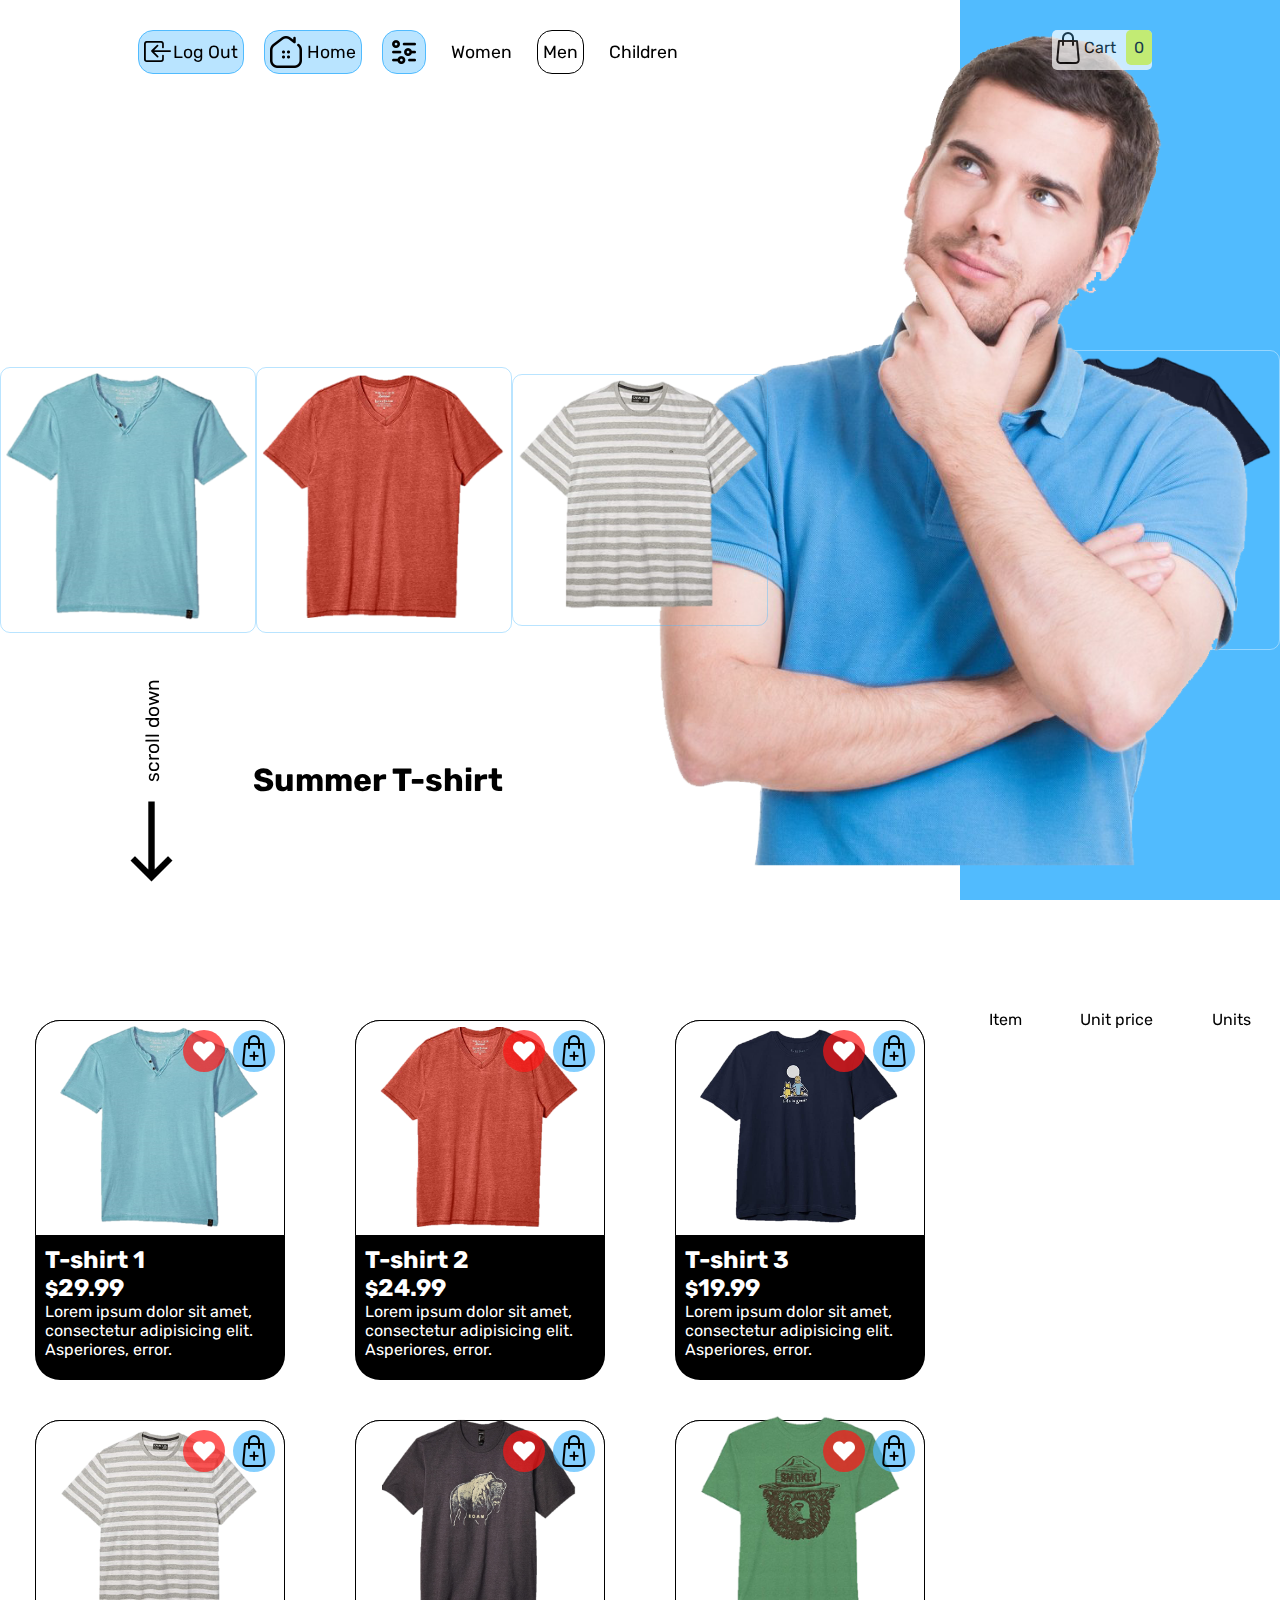
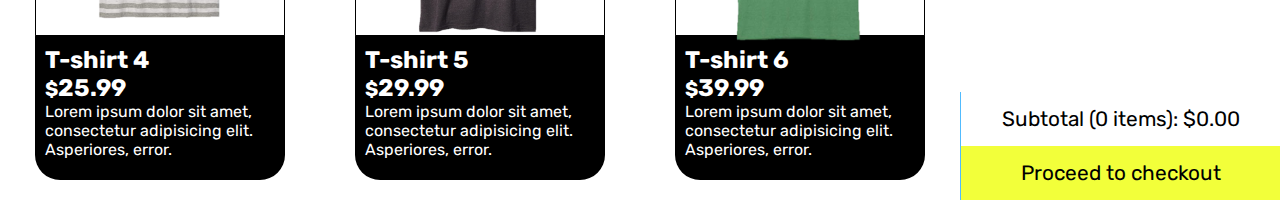
<file: index.html>
<!DOCTYPE html>
<html lang="en">

<head>
    <meta charset="UTF-8">
    <meta http-equiv="X-UA-Compatible" content="IE=edge">
    <link rel="shortcut icon" href="#">
    <meta name="viewport" content="width=device-width, initial-scale=1.0">
    <title>Shopping Cart JS</title>
    <link rel="stylesheet" href="style.css">
    <link rel="stylesheet" href="https://cdn.jsdelivr.net/npm/bootstrap-icons@1.5.0/font/bootstrap-icons.css">
    <link href="https://cdn.jsdelivr.net/npm/bootstrap@5.2.0-beta1/dist/css/bootstrap.min.css" rel="stylesheet"
        integrity="sha384-0evHe/X+R7YkIZDRvuzKMRqM+OrBnVFBL6DOitfPri4tjfHxaWutUpFmBp4vmVor" crossorigin="anonymous">
    <script src="https://cdn.jsdelivr.net/npm/bootstrap@5.2.0-beta1/dist/js/bootstrap.bundle.min.js"
        integrity="sha384-pprn3073KE6tl6bjs2QrFaJGz5/SUsLqktiwsUTF55Jfv3qYSDhgCecCxMW52nD2"
        crossorigin="anonymous"></script>
</head>

<body>
    <div class="app-container">
        <div class="app-bg">
            <div class="left-side"></div>
            <div class="right-side"></div>
        </div>
        <header>
            <nav>
                <ul>
                    <li class="btn home">
                        <a id="logOut"  onclick="goBack()">
                            <i class="bi bi-box-arrow-in-left" style="font-size:29px ; font: black bold;"></i> Log Out
                        </a>
                    </li>
                    <li class="btn home">
                        <a href="./">
                            <img src="./icons/home.png" alt=""> Home
                        </a>
                    </li>
                    <li class="btn">
                        <a href="#">
                            <img src="./icons/filter.png" alt="filter">
                        </a>
                    </li>
                    <li>
                        <a href="#">
                            Women
                        </a>
                    </li>
                    <li class="active">
                        <a href="#">
                            Men
                        </a>
                    </li>
                    <li>
                        <a href="#">
                            Children
                        </a>
                    </li>
                </ul>
            </nav>
            <div class="shopping-bag">
                <a href="./cart.html">
                    <img src="./icons/bag.png" alt="cart">
                    Cart
                    <div class="total-items-in-cart">
                        0
                    </div>
                    
                </a>
            </div>
        </header>
        <main>
            <div class="content">
                <div class="products-preview">
                     <div class="products-container">
                        
                        <div class="product">
                            <img src="./img/t1.png" alt="t-shirt 1">
                        </div>
                        <div class="product">
                            <img src="./img/t2.png" alt="t-shirt 2">
                        </div>
                        <div class="product">
                            <img src="./img/t4.png" alt="t-shirt 3">
                        </div>
                    </div>
                    <div class="more-details">
                        <div class="see-more-btn">
                            <img src="./icons/right-arrow.png" alt="">
                            scroll down
                        </div>
                        <div class="description">
                            <h1>Summer T-shirt</h1>
                        </div>
                    </div>
                </div>
                <div class="model">
                    <img class="model-img" src="./img/1.png" alt="model">
                    <div class="product">
                        <img src="./img/t3.png" alt="t-shirt 4">
                    </div>
                </div>
            </div>
        </main>
    </div>
    <div class="products-list">
        <div class="products">
        </div>
        <div class="cart">
            <div class="cart-header">
                <div class="column1">Item</div>
                <div class="column2">Unit price</div>
                <div class="column3">Units</div>
            </div>
            <div class="cart-items">
            </div>
            <div class="cart-footer">
                <div class="subtotal">
                    Subtotal (0 items): $0
                </div>
                <div class="checkout">
                    Proceed to checkout
                </div>
            </div>
        </div>
    </div>

    <script>
        const porductsListEl = document.querySelector(".products-list");
        const seeMoreBtn = document.querySelector(".see-more-btn");

        seeMoreBtn.addEventListener('click', () => {
            porductsListEl.scrollIntoView({ behavior: "smooth" })
        })
        function goBack() {
            location.href = "login.html"
            window.localStorage.clear();
        }
    </script>

    <script src="./products.js"></script>
    <script src="./app.js"></script>
</body>

</html>
</file>
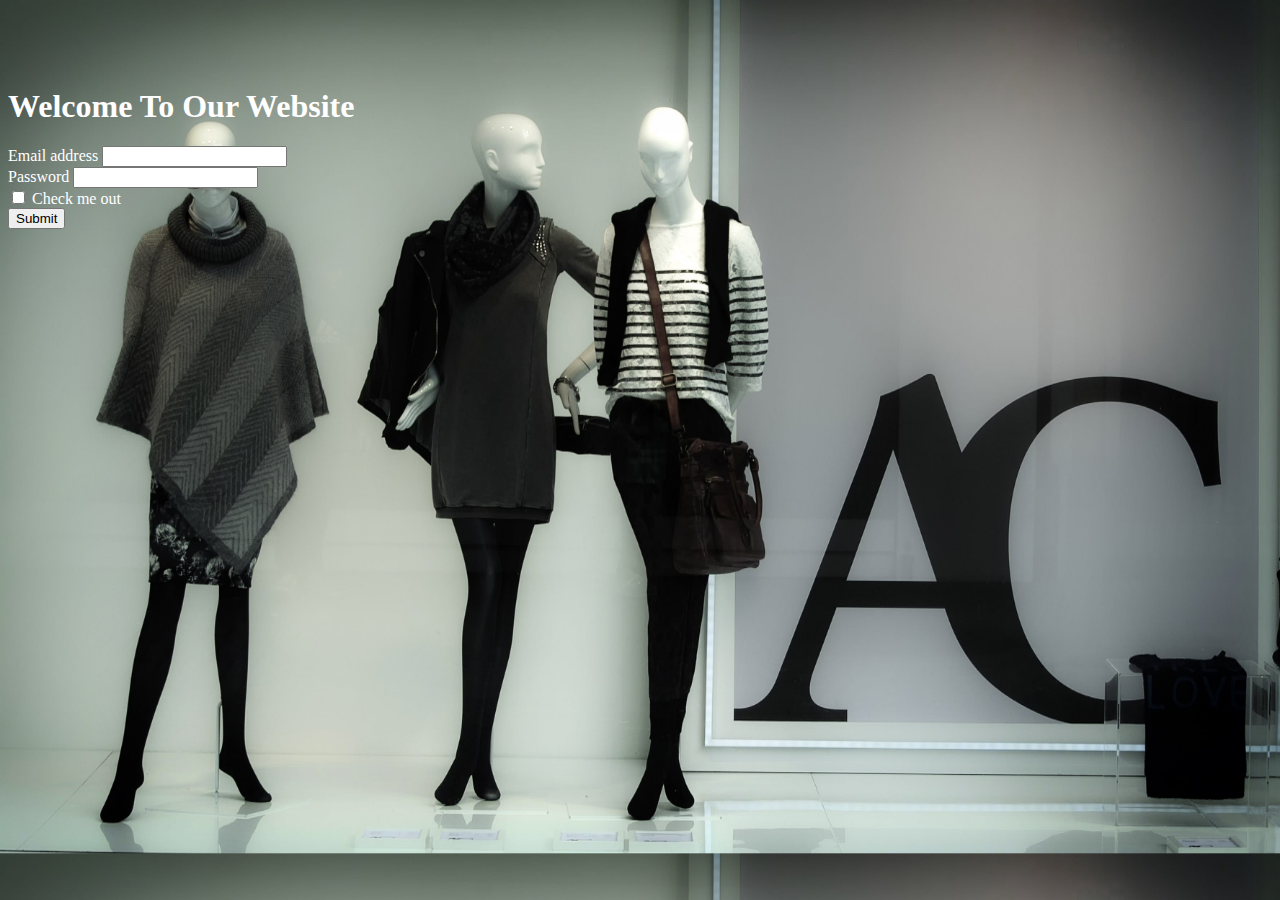
<file: login.html>
<!DOCTYPE html>
<html lang="en">

<head>
    <meta charset="UTF-8">
    <meta http-equiv="X-UA-Compatible" content="IE=edge">
    <meta name="viewport" content="width=device-width, initial-scale=1.0">
    <title>Document</title>
    <!-- CSS only -->
    <link href="https://cdn.jsdelivr.net/npm/bootstrap@5.2.0-beta1/dist/css/bootstrap.min.css" rel="stylesheet"
        integrity="sha384-0evHe/X+R7YkIZDRvuzKMRqM+OrBnVFBL6DOitfPri4tjfHxaWutUpFmBp4vmVor" crossorigin="anonymous">
    <!-- JavaScript Bundle with Popper -->
    <script src="https://cdn.jsdelivr.net/npm/bootstrap@5.2.0-beta1/dist/js/bootstrap.bundle.min.js"
        integrity="sha384-pprn3073KE6tl6bjs2QrFaJGz5/SUsLqktiwsUTF55Jfv3qYSDhgCecCxMW52nD2"
        crossorigin="anonymous"></script>
</head>

<body>
    <div class="container-fluid">
        <div class="container main d-flex justify-content-end">
            <form>
                <div class="mb-3"> <label class="form-label "> <h1>Welcome To Our Website </h1></label> 

                <div class="mb-3"> <label for="exampleInputEmail1" class="form-label">Email address</label> <input
                        type="email" class="form-control" id="exampleInputEmail1" aria-describedby="emailHelp">
                    <div id="emailHelp" class="form-text" style="display: none;  color: rgb(255, 0, 0); font:bold; ">Please enter valid name</div>
                </div>
                <div class="mb-3"> <label for="exampleInputPassword1" class="form-label">Password</label> <input
                        type="password" class="form-control" id="exampleInputPassword1"> </div>
                <div class="mb-3 form-check"> <input style="background-color:black;" type="checkbox"
                        class="form-check-input" id="exampleCheck1"> <label class="form-check-label"
                        for="exampleCheck1">Check me out</label> </div> <button type="submit"
                    class="btn btn-dark w-100">Submit</button>
            </form>
        </div>
    </div>

    <style>
        body {
            width: 100%;
            background-image: url("img/wallpaperflare.com_wallpaper.jpg");
            background-size: cover;
        }

        

        form {
            color: white;
            margin-top: 5.5rem !important;
        }
    </style>
    <script>



        var userEmail = document.getElementById("exampleInputEmail1")

        var userPass = document.getElementById("exampleInputPassword1")

        var check = document.getElementById("exampleCheck1");
    
        var msg =document.getElementById("emailHelp")




        var validEmail = /^[a-zA-Z]{3,}(@)(yahoo|gmail|outlook)(.com)$/

        document.forms[0].addEventListener("submit", function (e) {


            e.preventDefault()


            if (validEmail.test(userEmail.value)) {

                if (check.checked) {

                    localStorage.setItem("Email", userEmail.value);

                    localStorage.setItem("Password", userPass.value);

                    location.href = "index.html"
                    this.submit

                } else {


                    location.href = "index.html"
                    this.submit

                }
            }
            else{
                msg.style.display="block";

            }
            

        });

    </script>
</body>

</html>
</file>
<file: style.css>
@import url("https://fonts.googleapis.com/css2?family=Rubik&display=swap");

:root {
  --bg-color: #fff;
  --link-color: #000;
  --link-size: 1.1rem;
  --right-side-bg-color: 81, 187, 254;
}

* {
  padding: 0;
  margin: 0;
  box-sizing: border-box;
  font-family: Rubik;
}

html {
  font-size: 16px;
  overflow-x: hidden;
}

a {
  text-decoration: none;
  color: #000;
}

.app-container {
  width: 100vw;
  height: 100vh;
}

.app-bg {
  position: fixed;
  top: 0;
  left: 0;
  width: 100vw;
  height: 100vh;
  display: flex;
  z-index: -1;
}
.app-bg .left-side {
  background-color: rgb(255, 255, 255);
  width: 75%;
  height: 100%;
}
.app-bg .right-side {
  background-color: rgb(var(--right-side-bg-color));
  width: 25%;
  height: 100%;
}

/* HEADER */
header {
  width: 100%;
  height: 100px;

  padding: 30px 10%;
  display: flex;
  justify-content: space-between;

  position: fixed;
  top: 0;
  left: 0;

  z-index: 99;
}
header nav ul {
  display: flex;
  align-items: center;
}
header nav ul li {
  list-style: none;
  margin: 0 10px;
  padding: 5px 5px;
  border-radius: 15px;
}
header nav ul li.active {
  border: 1px solid #000;
}
header nav ul li a {
  font-size: var(--link-size);
  display: flex;
  align-items: center;
  height: 32px;
}
header nav ul li.btn {
  background-color: rgba(var(--right-side-bg-color), 0.4);
  border: 1px solid rgb(var(--right-side-bg-color));
}
header nav ul li.btn img {
  width: 32;
  height: 32px;
}
header nav ul li.home a {
  display: flex;
  align-items: center;
}
header nav ul li.home a img {
  margin-right: 5px;
}
.shopping-bag {
  opacity: .7;
  background-color: white;
  padding-bottom: 15px;
  border-radius: 5px;
}
.shopping-bag a {
  color: black;
  text-decoration: none;
  display: flex;
  align-items: center;
  justify-content: center;
}
.shopping-bag a img {
  width: 32px;
  height: 32px;
}
.shopping-bag .total-items-in-cart {
  margin-left: 10px;
  padding: 8px;
  background-color: rgb(242, 255, 58);
  border-radius: 5px;
}
main {
  width: 100%;
  background-color: royalblue;
  position: relative;
  top: 100px;
}
main .products-preview {
  width: 60%;
  height: calc(100vh - 100px);
  position: absolute;
  left: 0;
}
main .model {
  width: 40%;
  height: calc(100vh - 100px);
  position: absolute;
  right: 0;
  z-index: -1;
}
.products-container {
  width: 100%;
  height: 100%;
  display: flex;
  justify-content: space-around;
  align-items: center;
}
.product {
  width: 300px;
  border: 1px solid rgba(var(--right-side-bg-color), 0.4);
  border-radius: 10px;
  padding: 5px;
}
.product img {
  width: 100%;
}
.more-details {
  position: absolute;
  bottom: 80px;
  left: 50px;

  display: flex;
  align-items: center;
}
.more-details .see-more-btn {
  cursor: pointer;
  display: flex;
  align-items: center;

  transform: rotate(-90deg);

  font-size: 1.2rem;
}
.see-more-btn img {
  width: 80px;
  margin-right: 20px;
}
.more-details .description {
}
.more-details .description small {
  color: rgb(149, 149, 149);
}
.more-details .description h1 {
  margin: 10px 0;
}
.more-details .description h1 small {
  color: #000;
}
.model {
  display: flex;
  justify-content: right;
  align-items: center;
}
.model .model-img {
  height: 100vh;
  position: absolute;
  left: 35%;
  transform: translate(-50%);
  top: -100px;
}
.model .product {
  width: 300px;
  border: 1px solid rgba(255, 255, 255, 0.4);
  border-radius: 10px;
  padding: 5px;
}
.model .product img {
  width: 100%;
}
.products-list {
  width: 100vw;
  height: 100vh;

  padding-top: 100px;

  display: flex;
}

.products {
  height: 100%;
  width: 75%;

  display: grid;
  grid-template-rows: 1fr 1fr;
  grid-template-columns: repeat(3, 3fr);
}
.products img {
  width: 200px;
}
.products .item {
  display: flex;
  align-items: center;
  justify-content: center;
  flex-direction: column;
  width: 100%;
  height: 100%;
}
.products .item .item-container {
  width: 250px;
  height: 90%;
  background-color: #000;

  border-radius: 25px;

  position: relative;
}
.products .item .item-container .item-img {
  width: 100%;
  height: 60%;

  background-color: white;

  border: 1px solid #000;
  border-radius: 25px 25px 0 0;

  display: flex;
  justify-content: center;
  align-items: center;
}
.products .item .item-container .desc {
  width: 100%;
  color: #fff;

  padding: 10px;
}
.products .item .item-container .add-to-cart {
  background-color: rgba(var(--right-side-bg-color), 0.7);

  display: flex;
  justify-content: center;
  align-items: center;

  position: absolute;
  top: 10px;
  right: 10px;

  padding: 5px;

  border-radius: 50%;

  cursor: pointer;
}
.products .item .item-container .add-to-wishlist {
  background-color: rgba(255, 21, 21, 0.7);

  display: flex;
  justify-content: center;
  align-items: center;

  position: absolute;
  top: 10px;
  right: 60px;

  padding: 5px;

  border-radius: 50%;

  cursor: pointer;
}
.products .item .item-container .add-to-cart img {
  width: 32px;
  height: 32px;
}
.products .item .item-container .add-to-wishlist img {
  width: 32px;
  height: 32px;

  padding: 5px;
}
.cart {
  height: 100%;
  width: 25%;

  position: relative;
}
.cart-header {
  display: flex;
  justify-content: space-around;
  padding: 10px 0;
}
.cart-items {
  max-height: calc(100vh - 247px);
  overflow-y: auto;
  overflow-x: hidden;
}
.cart-item {
  display: flex;
  justify-content: space-around;
  padding: 10px 0;
}
.cart-item div {
  display: flex;
  align-items: center;
  justify-content: center;
}
.cart-item .item-info {
  flex: 1;
  background-color: rgba(255, 255, 255, 0.6);

  border-radius: 0 10px 10px 0;

  padding: 10px;
}
.cart-item .item-info:hover {
  background-color: rgba(255, 0, 0, 0.6);
  cursor: pointer;
}
.cart-item .item-info img {
  width: 75px;
}
.cart-item .unit-price {
  flex: 1;
  font-size: 1.2rem;
}
.cart-item .units {
  flex: 1;
}
.cart-item .units .number {
  margin: 0 10px;

  font-size: 1.2rem;
}
.cart-item .units .btn {
  width: 20px;
  height: 20px;

  background-color: rgb(242, 255, 58);

  border-radius: 50%;

  font-weight: bold;

  cursor: pointer;

  -webkit-user-select: none; 
  -moz-user-select: none; 
  -ms-user-select: none;
}

.cart-footer {
  width: 100%;
  background-color: rgb(255, 21, 21);
  position: absolute;
  bottom: 0;
  left: 0;

  border-left: 1px solid rgb(var(--right-side-bg-color));
}
.cart-footer div {
  display: flex;
  align-items: center;
  justify-content: center;

  padding: 15px 0;

  font-size: 1.3rem;
}
.cart-footer .subtotal {
  background-color: white;
}
.cart-footer .checkout {
  background-color: rgb(242, 255, 58);

  cursor: pointer;
}
</file>
